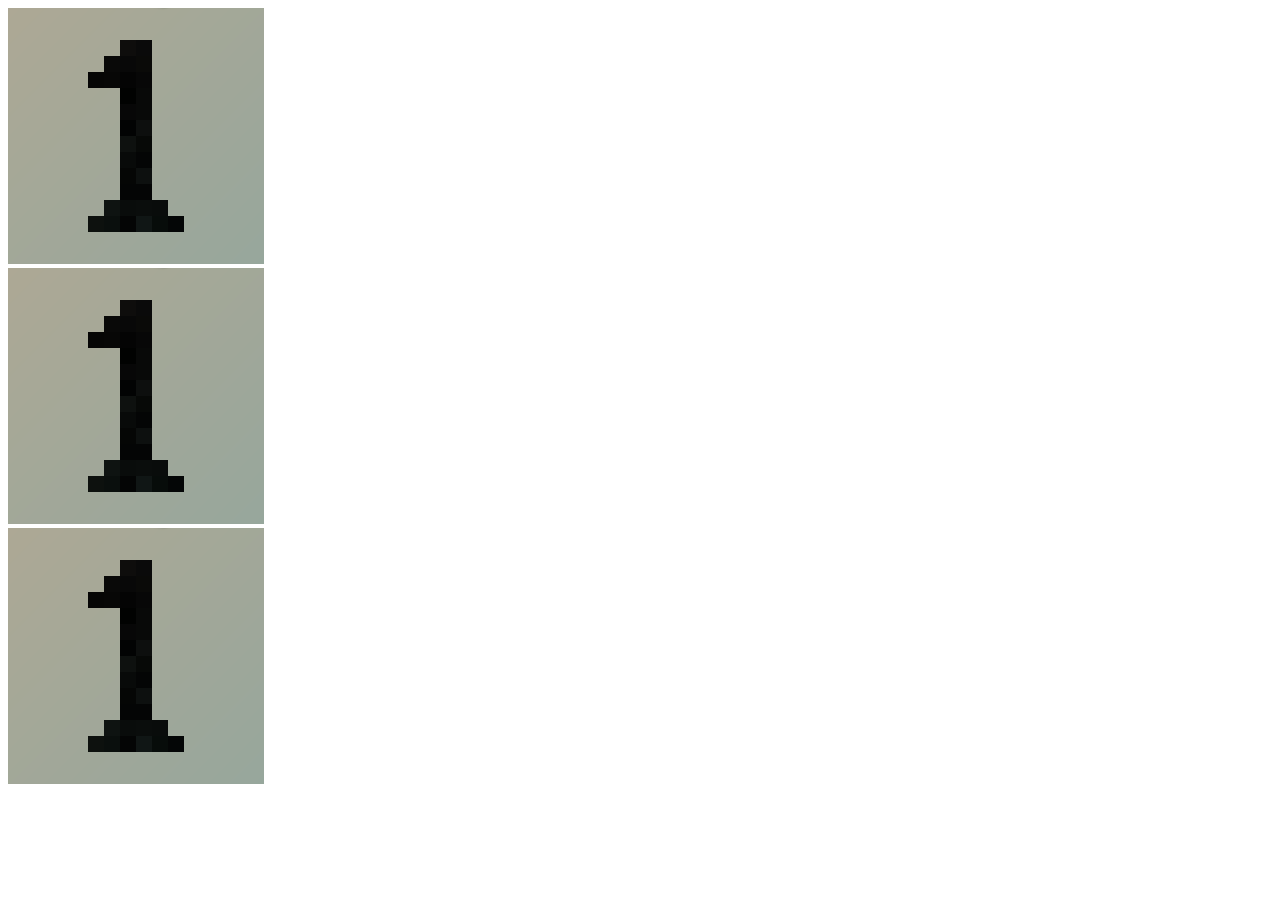
<file: index.html>
<!DOCTYPE html>
<html lang="en">
  <head>
    <meta charset="utf-8">
     <link rel=”stylesheet” href=”style.css”>
  </head>
  <body>
  <div class="flex-grid">
  <div class="col"><img src="tile-1.png"/></div>
  <div class="col"><img src="tile-1.png"/></div>
  <div class="col"><img src="tile-1.png"/></div>
</div>

  </body>
</html>
</file>
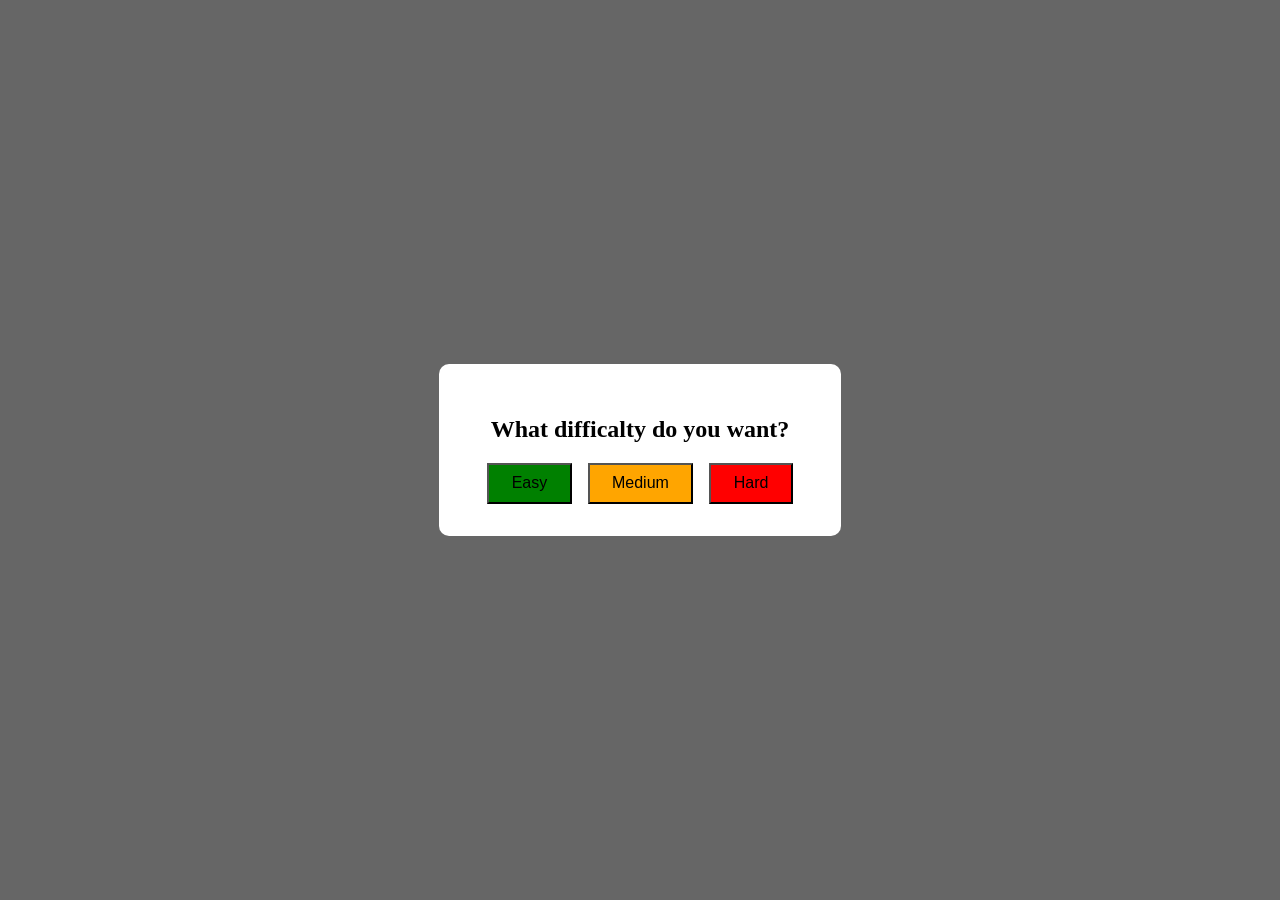
<file: htmlminsweepertest.html>
<!DOCTYPE html>
<html lang="en">
<head>
  <meta charset="UTF-8" />
  <meta name="viewport" content="width=device-width, initial-scale=1.0" />
  <title>Minesweeper</title>

  <!-- CSS !-->
  <link rel="stylesheet" href="cssminesweepertest.css">
  
</head>
<body>

<div type="hidden" style=" position: fixed; opacity: 0%; display: flex; align-items: center; justify-content: center; background-image: url('https://github.com/EliasWettrell/Minesweeper/blob/Minesweeper/tile-1.png?raw=true'), url('https://github.com/EliasWettrell/Minesweeper/blob/Minesweeper/tile-2.png?raw=true'), url('https://github.com/EliasWettrell/Minesweeper/blob/Minesweeper/tile-3.png?raw=true'), url('https://github.com/EliasWettrell/Minesweeper/blob/Minesweeper/tile-4.png?raw=true'), url('https://github.com/EliasWettrell/Minesweeper/blob/Minesweeper/tile-5.png?raw=true'), url('https://github.com/EliasWettrell/Minesweeper/blob/Minesweeper/tile-6.png?raw=true'), url('https://github.com/EliasWettrell/Minesweeper/blob/Minesweeper/tile-7.png?raw=true'), url('https://github.com/EliasWettrell/Minesweeper/blob/Minesweeper/tile-8.png?raw=true'), url('https://github.com/EliasWettrell/Minesweeper/blob/Minesweeper/tile-flag.png?raw=true'), url('https://github.com/EliasWettrell/Minesweeper/blob/Minesweeper/tile-mine.png?raw=true'), url('https://github.com/EliasWettrell/Minesweeper/blob/Minesweeper/tile-explored.png?raw=true');"> </div>

  <div class="wrapper">
    <div id="board" class="board"></div>
  </div>
 
  <div id="lose-screen" class="overlay hidden">
    <div class="lose-box">
      <h2>💣 Game Over</h2>
      <div class="buttons">
        <button id="restart-btn">Restart</button>
        <button id="cancel-btn">Cancel</button>
      </div>
    </div>
  </div>
  
  <div id="win-screen" class="overlay hidden">
    <div class="win-box">
      <h2>Game Over, you win!</h2>
      <div class="buttons">
        <button id="restart-btn">Restart</button>
        <button id="cancel-btn">Cancel</button>
      </div>
    </div>
  </div>

  <div id="diff-screen" class="overlay not-hidden">
    <div class="diff-box">
      <h2>What difficalty do you want?</h2>
      <div class="buttons">
        <button id="easy-btn">Easy</button>
        <button id="medium-btn">Medium</button>
        <button id="hard-btn">Hard</button>
      </div>
    </div>
  </div>
  <!-- JS -->
  <script src="jsminesweepertest.js"></script>
</body>
</html>
</file>
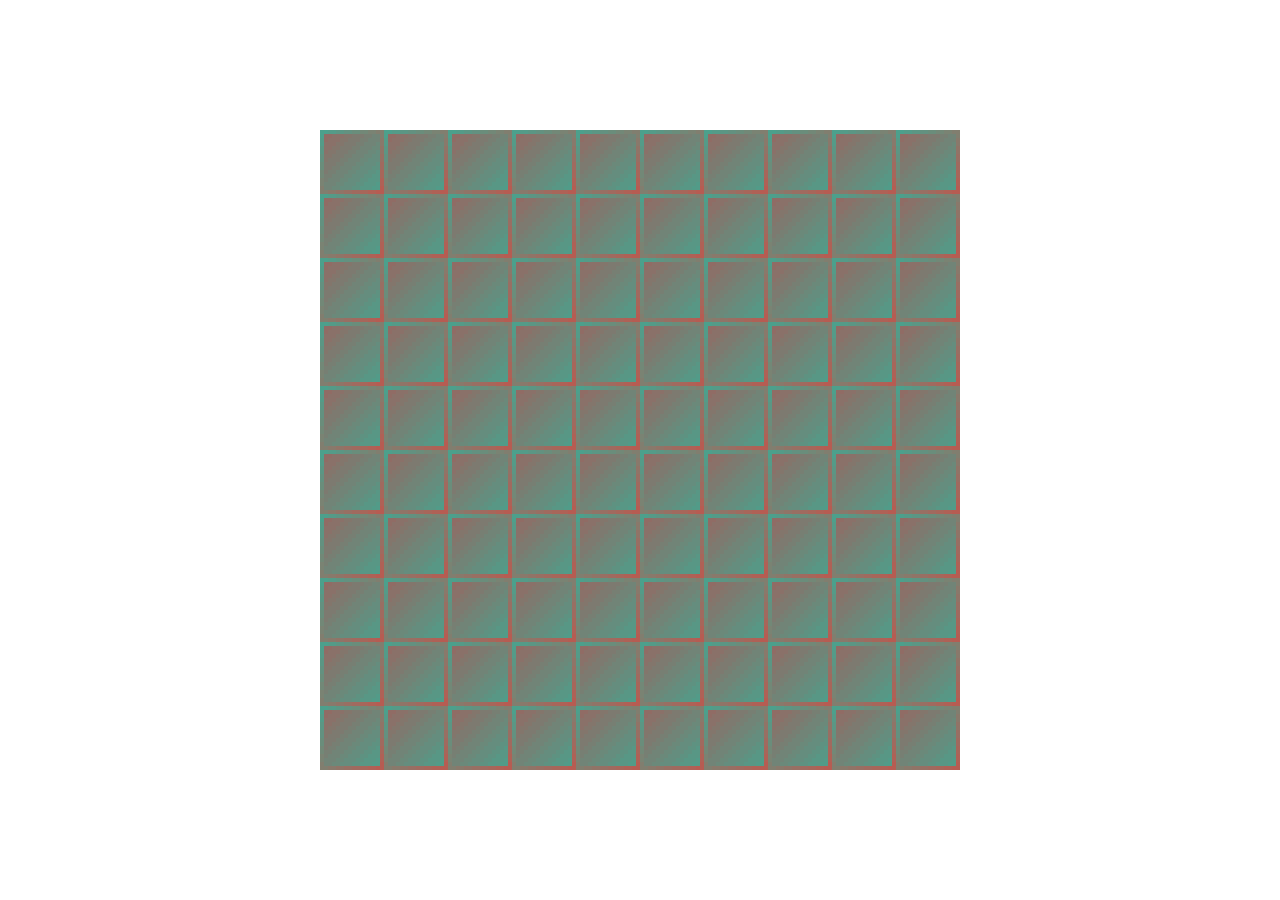
<file: yes.html>
<html lang="en">
<head>
    <link rel="stylesheet" href="style.css">
    <meta charset="UTF-8">
    <meta name="viewport" content="width=device-width, initial-scale=1.0">
    <title>Document</title>
</head>
<body>
<div class="wrapper">
  <div id="board"></div>
</div> 
<script src="main.js"></script>
</body>
</html>
</file>
<file: cssminesweepertest.css>
* {
    box-sizing: border-box;
  }
  
  body {
    display: flex;
    align-items: center;
    justify-content: center;
    height: 100vh;
  }
  
  .board {
    display: grid;
    grid-template-columns: repeat(2, 4rem);
  }
  
  .cell {
    width: 4rem;
    height: 4rem;
  }

/* Game over screen  */

.overlay {
  position: fixed;
  inset: 0;
  background: rgba(0, 0, 0, 0.6);
  display: flex;
  align-items: center;
  justify-content: center;
  z-index: 10;
}

.hidden {
  display: none;
}

.lose-box {
  background: white;
  padding: 2rem 3rem;
  border-radius: 10px;
  text-align: center;
}

.win-box {
  background: white;
  padding: 2rem 3rem;
  border-radius: 10px;
  text-align: center;
}



.buttons {
  display: flex;
  gap: 1rem;
  margin-top: 1rem;
}

button {
  padding: 0.6rem 1.4rem;
  font-size: 1rem;
  cursor: pointer;
}

.diff-box {
  background: white;
  padding: 2rem 3rem;
  border-radius: 10px;
  text-align: center;
}

#easy-btn {
background: green;
}

#medium-btn {
background: orange;
}

#hard-btn {
background: red;
}

.image{
  background-image: url("https://github.com/EliasWettrell/Minesweeper/blob/Minesweeper/tile-unexplored.png?raw=true");
  background-size: cover;
  background-position: center;
}


/* Bilder */

  .number-1 {
    background-image: url("https://github.com/EliasWettrell/Minesweeper/blob/Minesweeper/tile-1.png?raw=true");
  }
  
  .number-2 {
    background-image: url("https://github.com/EliasWettrell/Minesweeper/blob/Minesweeper/tile-2.png?raw=true");
  }
  
  .number-3 {
    background-image: url("https://github.com/EliasWettrell/Minesweeper/blob/Minesweeper/tile-3.png?raw=true");
  }
  
  .number-4 {
    background-image: url("https://github.com/EliasWettrell/Minesweeper/blob/Minesweeper/tile-4.png?raw=true");
  }
  
  .number-5 {
    background-image: url("https://github.com/EliasWettrell/Minesweeper/blob/Minesweeper/tile-5.png?raw=true");
  }
  
  .number-6 {
    background-image: url("https://github.com/EliasWettrell/Minesweeper/blob/Minesweeper/tile-6.png?raw=true");
  }
  
  .number-7 {
    background-image: url("https://github.com/EliasWettrell/Minesweeper/blob/Minesweeper/tile-7.png?raw=true");
  }
  
  .number-8 {
    background-image: url("https://github.com/EliasWettrell/Minesweeper/blob/Minesweeper/tile-8.png?raw=true");
  }
  
  .flag {
    background-image: url("https://github.com/EliasWettrell/Minesweeper/blob/Minesweeper/tile-flag.png?raw=true"); 
  }

  .mine {
    background-image: url("https://github.com/EliasWettrell/Minesweeper/blob/Minesweeper/tile-mine.png?raw=true");
  }
  
  .explored {
    background-image: url("https://github.com/EliasWettrell/Minesweeper/blob/Minesweeper/tile-explored.png?raw=true");
  }


  .number-1,
  .number-2,
  .number-3,
  .number-4,
  .number-5,
  .number-6,
  .number-7,
  .number-8 {
    background-size: cover;
    background-position: center;
  }
</file>
<file: style.css>
* {
  box-sizing: border-box;
}

.board {
  display: grid;
  grid-template-columns: repeat(10, 4rem);

} 


.cell  {
  max-width: 4rem;
  max-height: 4rem;

}


.image {
  width: 4rem;
  height: 4rem;
  background-image: url("tile-unexplored.png");
  background-size: cover;
  background-position: center;
}

body{
  display: flex;
  align-items: center;
  justify-content: center;
}

body{
  display: flex;
  align-items: center;
  justify-content: center;
}
</file>
